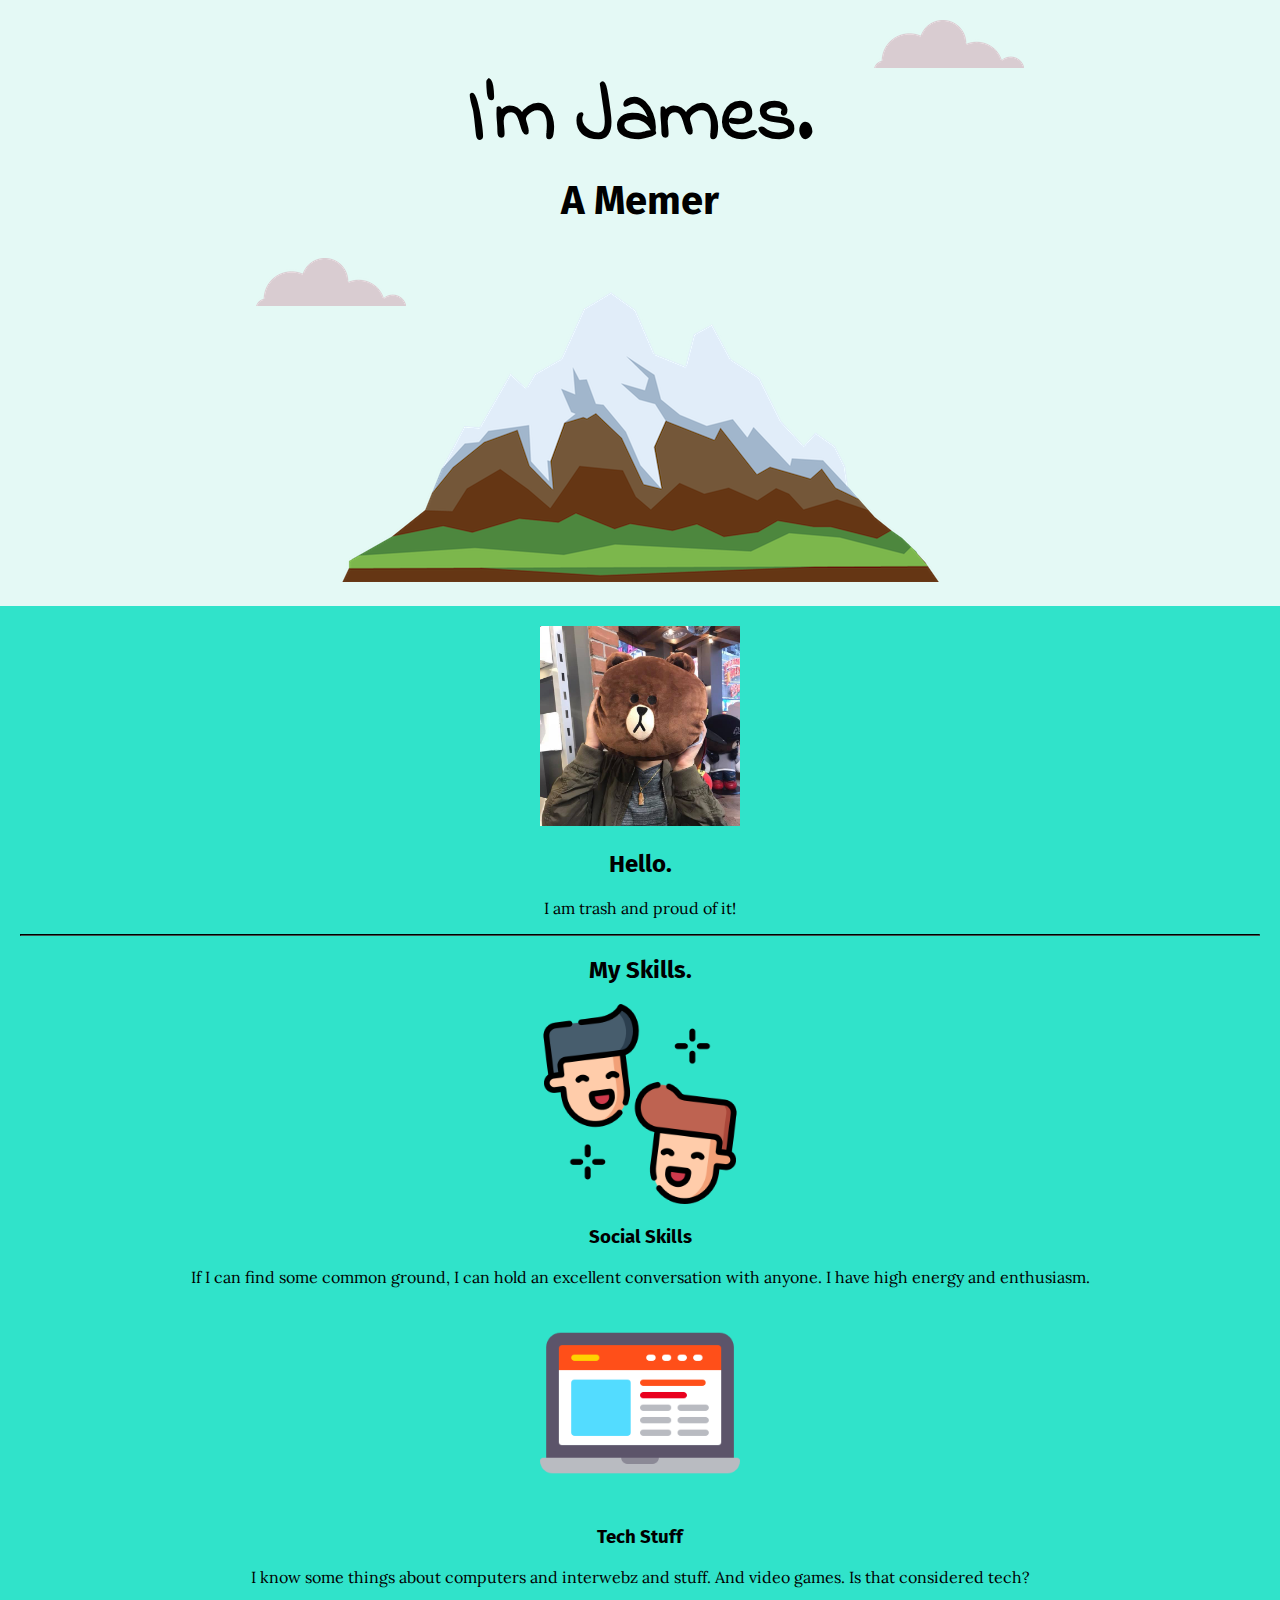
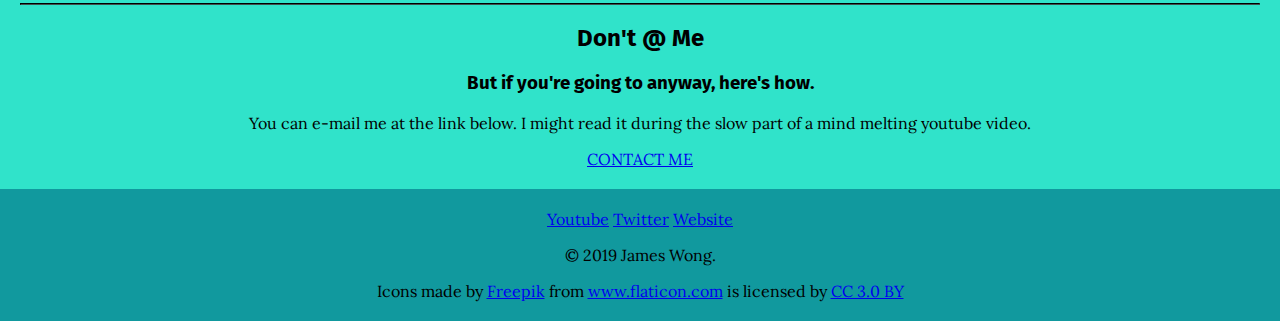
<file: index.html>
<!DOCTYPE html>
<html lang="en" dir="ltr">
  <head>
    <meta charset="utf-8">
    <title>James Wong</title>
    <link rel="stylesheet" href="css/styles.css">
    <link rel="shortcut icon" href="images/favicon.ico">
  <link href="https://fonts.googleapis.com/css?family=Fira+Sans|Indie+Flower|Lora" rel="stylesheet">
  </head>
  <body>
    <div class="topContainer">
      <img class="cloud1"src="images/cloud.png" alt="cloud-img">
      <h1 class="topText">I'm James.</h1>
      <h3 class="topSubtext">A Memer</h3>
      <img class="cloud2" src="images/cloud.png" alt="cloud-img">
      <img src="images/mountain.png" alt="mountain-img" class="mountain">
    </div>
    <div class="middleContainer">
      <div class="profile">
        <img src="images/bear.jpg" class="profile">
        <h2>Hello.</h2>
        <p>I am trash and proud of it!</p>
      </div>
      <hr>
      <div class="skills">
        <h2>My Skills.</h2>
        <div class="skill-row">
          <img class="profile" src="images/conversation.png" alt="">
          <h3>Social Skills</h3>
          <p>If I can find some common ground, I can hold an excellent conversation with anyone. I have high energy and enthusiasm.</p>
        </div>
        <div class="skill-row">
          <img class="profile" src="images/laptop.png" alt="">
          <h3>Tech Stuff</h3>
          <p>I know some things about computers and interwebz and stuff. And video games. Is that considered tech?</p>
        </div>
      </div>
      <hr>
      <div class="contact-me">
        <h2>Don't @ Me</h2>
        <h3>But if you're going to anyway, here's how.</h3>
        <p>You can e-mail me at the link below. I might read it during the slow part of a mind melting youtube video.</p>
        <a class="btn" href="mailto:neogenesis43@email.com">CONTACT ME</a>
      </div>
    </div>


    <div class="bottomContainer">
      <a class="footer-link" href="https://www.youtube.com/user/bluewind43">Youtube</a>
      <a class="footer-link" href="https://twitter.com/bluewind43">Twitter</a>
      <a class="footer-link" href="https://www.memeawards.com/">Website</a>
      <p>© 2019 James Wong.</p>
      <div>Icons made by <a href="https://www.freepik.com/" title="Freepik">Freepik</a> from <a href="https://www.flaticon.com/" 			    title="Flaticon">www.flaticon.com</a> is licensed by <a href="http://creativecommons.org/licenses/by/3.0/" 			    title="Creative Commons BY 3.0" target="_blank">CC 3.0 BY</a></div>
    </div>


  </body>
</html>
</file>
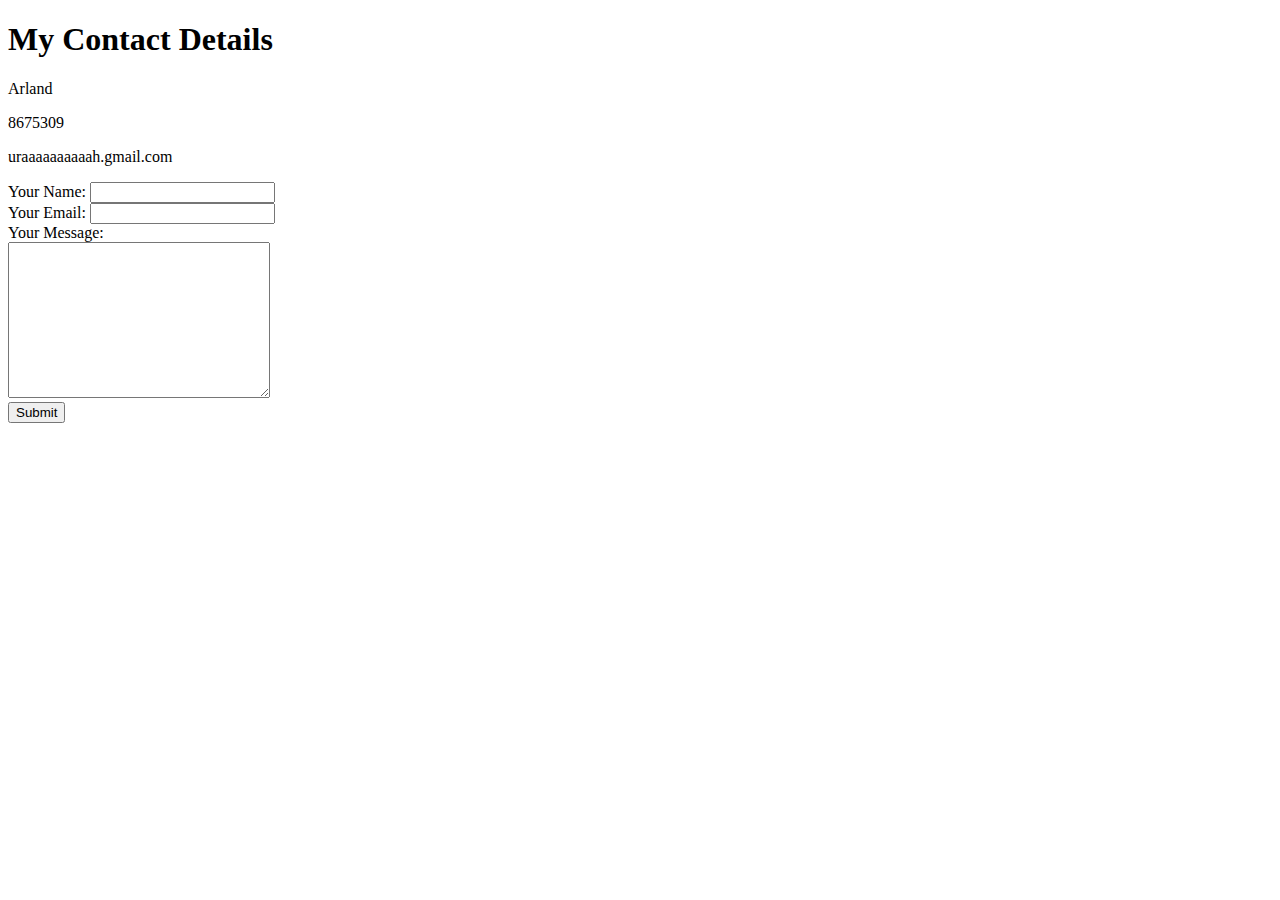
<file: contact.html>
<!DOCTYPE html>
<html lang="en" dir="ltr">

<head>
  <meta charset="utf-8">
  <title>Contact Me</title>
</head>

<body>
  <h1>My Contact Details</h1>
  <p>Arland</p>
  <p>8675309</p>
  <p>uraaaaaaaaaah.gmail.com</p>


  <form enctype="text/plain" action="mailto:neogenesis43@gmail.com" method="post">
    <label>Your Name:</label>
    <input type="text" name="yourName" value=""><br>
    <label>Your Email:</label>
    <input type="email" name="yourEmail" value=""><br>
    <label>Your Message:</label><br>
    <textarea name="yourMessage" rows="10" cols="30"></textarea><br>
    <input type="submit" value="Submit">
  </form>
</body>

</html>
</file>
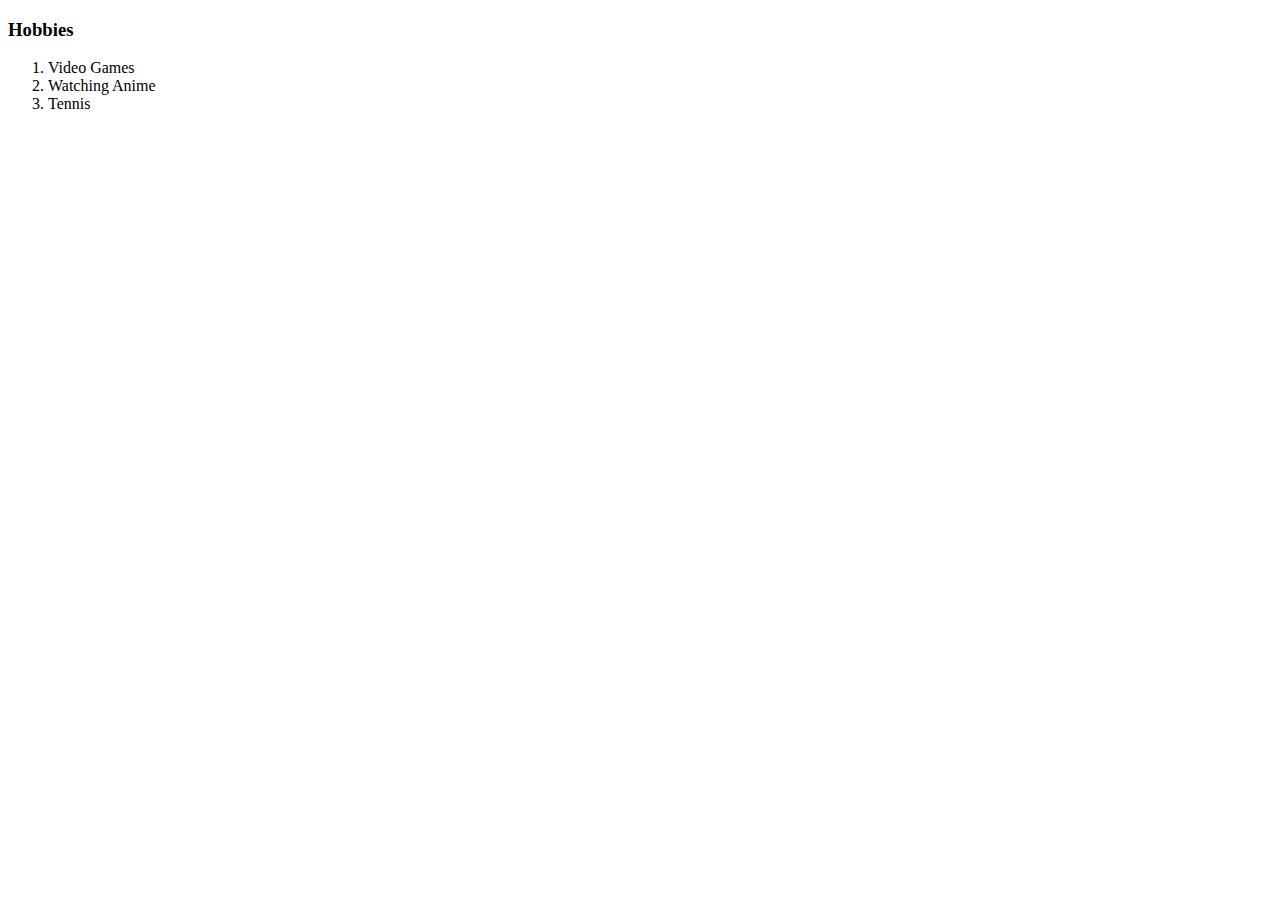
<file: hobbies.html>
<!DOCTYPE html>
<html lang="en" dir="ltr">
  <head>
    <meta charset="utf-8">
    <title>Hobbies</title>
  </head>
  <body>
    <h3>Hobbies</h3>
    <ol>
      <li>Video Games</li>
      <li>Watching Anime</li>
      <li>Tennis</li>
    </ol>
  </body>
</html>
</file>
<file: css/styles.css>
.topContainer {
  background-color: #E4F9F5;
  padding: 20px;
  position: relative;
}

.middleContainer {
  background-color: #30e3ca;
  padding: 20px;
}

.bottomContainer {
  background-color: #11999e;
  padding: 20px;
}

.topSubtext {
  margin: 0;
  font-size: 2.5rem;
}

.topText {
  padding-top: 40px;
  font-family: 'Indie Flower', cursive;
  font-size: 5rem;
  margin: 0;
}

h1 {
  font-family: 'Fira Sans', sans-serif;
}

h2 {
  font-family: 'Fira Sans', sans-serif;
}

h3 {
  font-family: 'Fira Sans', sans-serif;
}

body {
  margin: 0;
  text-align: center;
  font-family: 'Lora', serif;
}

.cloud1 {
  position: absolute;
  right: 20%;
}

.cloud2 {
  left: 20%;
  bottom: 300px;
  position: absolute;
}

.profile {
  width: 200px;
  margin: auto;
}


hr{
  border-color: #40514e;
}
</file>
